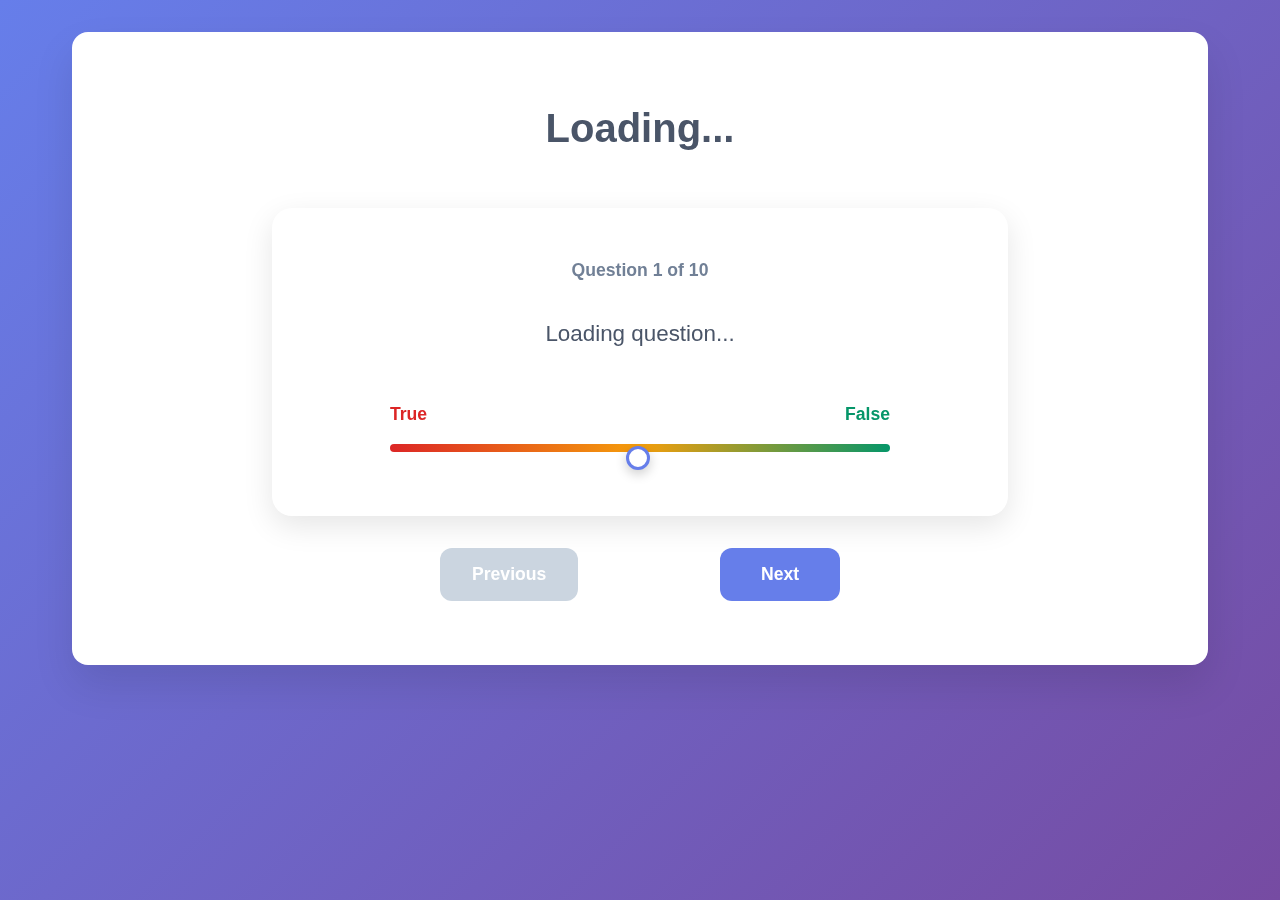
<file: audit.html>
<!DOCTYPE html>
<html lang="en">
<head>
    <meta charset="UTF-8">
    <meta name="viewport" content="width=device-width, initial-scale=1.0">
    <title>Life Skills Audit</title>
    <link rel="stylesheet" href="style.css">
    <link rel="stylesheet" href="slider-style.css">
</head>
<body>
    <div class="container">
        <main class="main-content">
            <div id="question-container">
                <div class="skill-header">
                    <h2 id="skill-name">Loading...</h2>
                </div>
                
                <div class="question-content">
                    <div class="question-number">Question <span id="current-question">1</span> of 10</div>
                    <div class="question-text" id="question-text">Loading question...</div>
                    
                    <div class="slider-container">
                        <div class="slider-labels">
                            <span class="label-left">True</span>
                            <span class="label-right">False</span>
                        </div>
                        <div class="slider-track">
                            <input type="range" id="slider" min="1" max="100" value="50" class="slider">
                            <div class="slider-thumb"></div>
                        </div>
                        <div class="slider-value" id="slider-value">50</div>
                    </div>
                </div>
                
                <div class="navigation">
                    <button id="prev-btn" class="nav-btn" disabled>Previous</button>
                    <button id="next-btn" class="nav-btn">Next</button>
                    <button id="finish-btn" class="nav-btn" style="display: none;">Finish</button>
                </div>
            </div>

            <div id="results-container" style="display: none;">
                <div class="results-header">
                    <h1 id="results-skill-name">Skill Completed</h1>
                </div>
                
                <div class="results-content">
                    <div class="results-stage-root" id="results-stage-root">Developmental Stage Connection</div>
                    <div class="results-score" id="results-score">Your Result</div>
                    <div class="results-range-text" id="results-range-text">Copy about the result</div>
                </div>
                
                <div class="results-navigation">
                    <button id="back-to-dashboard" class="nav-btn">Back to Dashboard</button>
                    <button id="retake-skill" class="retake-btn">Retake</button>
                </div>
            </div>
        </main>
    </div>

    <script src="audit-data.js?v=1.1.2"></script>
    <script src="skills-data.js?v=1.1.2"></script>
    <script src="slider-script.js?v=1.1.2"></script>
</body>
</html>
</file>
<file: style.css>
* {
    margin: 0;
    padding: 0;
    box-sizing: border-box;
}

body {
    font-family: -apple-system, BlinkMacSystemFont, 'Segoe UI', Roboto, Oxygen, Ubuntu, Cantarell, sans-serif;
    line-height: 1.6;
    color: #333;
    background: linear-gradient(135deg, #667eea 0%, #764ba2 100%);
    min-height: 100vh;
}

.container {
    max-width: 1200px;
    margin: 0 auto;
    padding: 2rem;
}

header {
    text-align: center;
    margin-bottom: 3rem;
}

.page-header {
    text-align: center;
    margin-bottom: 3rem;
}

.page-header h1 {
    font-size: 3rem;
    font-weight: 700;
    color: #1f2937;
    margin-bottom: 0.5rem;
    background: linear-gradient(135deg, #667eea 0%, #764ba2 100%);
    -webkit-background-clip: text;
    -webkit-text-fill-color: transparent;
    background-clip: text;
}

.page-header h2 {
    font-size: 1.5rem;
    font-weight: 400;
    color: #6b7280;
    text-transform: lowercase;
    letter-spacing: 0.05em;
}

h1 {
    font-size: 3rem;
    font-weight: 700;
    color: white;
    margin-bottom: 1rem;
    text-shadow: 0 2px 4px rgba(0,0,0,0.3);
}

.subtitle {
    font-size: 1.2rem;
    color: rgba(255,255,255,0.9);
    font-weight: 300;
}

.main-content {
    background: white;
    border-radius: 16px;
    padding: 2rem;
    box-shadow: 0 20px 40px rgba(0,0,0,0.1);
    backdrop-filter: blur(10px);
}

.welcome-section {
    text-align: center;
    margin-bottom: 2rem;
}

.welcome-section h2 {
    font-size: 2rem;
    color: #4a5568;
    margin-bottom: 1rem;
}

.welcome-section p {
    font-size: 1.1rem;
    color: #718096;
    max-width: 600px;
    margin: 0 auto;
}

.cta-button {
    display: inline-block;
    background: linear-gradient(135deg, #667eea 0%, #764ba2 100%);
    color: white;
    padding: 1rem 2rem;
    border-radius: 50px;
    text-decoration: none;
    font-weight: 600;
    font-size: 1.1rem;
    transition: all 0.3s ease;
    margin-top: 1.5rem;
    box-shadow: 0 4px 15px rgba(102, 126, 234, 0.4);
}

.cta-button:hover {
    transform: translateY(-2px);
    box-shadow: 0 8px 25px rgba(102, 126, 234, 0.6);
}

.skills-grid {
    display: grid;
    grid-template-columns: repeat(auto-fit, minmax(280px, 1fr));
    gap: 2rem;
    padding: 2rem 0;
}

.skill-card {
    background: white;
    padding: 3rem 2rem;
    border-radius: 20px;
    border: 2px solid #e2e8f0;
    transition: all 0.3s ease;
    cursor: pointer;
    position: relative;
    overflow: hidden;
    text-align: center;
    display: flex;
    flex-direction: column;
    align-items: center;
    justify-content: center;
    min-height: 200px;
}

.skill-card::before {
    content: '';
    position: absolute;
    top: 0;
    left: 0;
    right: 0;
    height: 4px;
    background: linear-gradient(135deg, #667eea 0%, #764ba2 100%);
    transform: scaleX(0);
    transition: transform 0.3s ease;
}

.skill-card:hover {
    transform: translateY(-8px);
    box-shadow: 0 20px 40px rgba(0, 0, 0, 0.1);
    border-color: #667eea;
}

.skill-card:hover::before {
    transform: scaleX(1);
}



.skill-card h4 {
    color: #4a5568;
    margin-bottom: 1.5rem;
    font-size: 1.3rem;
    font-weight: 600;
    margin-top: 0.5rem;
}

.skill-score {
    font-size: 1rem;
    font-weight: 600;
    color: white;
    margin-top: 1rem;
    padding: 0.75rem 1rem;
    border-radius: 12px;
    min-width: 120px;
    text-align: center;
    transition: all 0.3s ease;
    line-height: 1.3;
}

.skill-statement {
    font-size: 0.9rem;
    color: #6b7280;
    text-align: center;
    margin-top: 0.75rem;
    line-height: 1.4;
    font-style: italic;
    padding: 0 0.5rem;
    transition: all 0.3s ease;
}

.start-button {
    background: linear-gradient(135deg, #667eea 0%, #764ba2 100%);
    color: white;
    border: none;
    padding: 0.75rem 2rem;
    border-radius: 25px;
    font-size: 1rem;
    font-weight: 600;
    cursor: pointer;
    margin-top: 1rem;
    transition: all 0.3s ease;
    box-shadow: 0 4px 15px rgba(102, 126, 234, 0.3);
}

.start-button:hover {
    transform: translateY(-2px);
    box-shadow: 0 8px 25px rgba(102, 126, 234, 0.4);
}

.clear-data-section {
    text-align: center;
    margin-top: 3rem;
    padding-top: 2rem;
    border-top: 2px solid #e2e8f0;
}

.clear-data-button {
    background: #ef4444;
    color: white;
    border: none;
    padding: 1rem 2rem;
    border-radius: 12px;
    font-size: 1rem;
    font-weight: 600;
    cursor: pointer;
    transition: all 0.3s ease;
    box-shadow: 0 4px 15px rgba(239, 68, 68, 0.3);
}

.clear-data-button:hover {
    background: #dc2626;
    transform: translateY(-2px);
    box-shadow: 0 8px 25px rgba(239, 68, 68, 0.4);
}

@keyframes slideIn {
    from {
        transform: translateX(100%);
        opacity: 0;
    }
    to {
        transform: translateX(0);
        opacity: 1;
    }
}

@keyframes slideOut {
    from {
        transform: translateX(0);
        opacity: 1;
    }
    to {
        transform: translateX(100%);
        opacity: 0;
    }
}

footer {
    text-align: center;
    margin-top: 3rem;
    color: rgba(255,255,255,0.8);
    font-size: 0.9rem;
}

@media (max-width: 768px) {
    .container {
        padding: 1rem;
    }
    
    .page-header h1 {
        font-size: 2.5rem;
    }
    
    .page-header h2 {
        font-size: 1.2rem;
    }
    
    h1 {
        font-size: 2rem;
    }
    
    .main-content {
        padding: 1.5rem;
    }
    
    .skills-grid {
        grid-template-columns: 1fr;
    }
    
    .skill-card {
        padding: 1.5rem;
    }
    
    .skill-score {
        font-size: 0.9rem;
        padding: 0.6rem 0.8rem;
        min-width: 100px;
    }
    
    .skill-statement {
        font-size: 0.8rem;
        margin-top: 0.5rem;
    }
    
    .start-button {
        padding: 0.6rem 1.5rem;
        font-size: 0.9rem;
    }
    
    .clear-data-button {
        padding: 0.8rem 1.5rem;
        font-size: 0.9rem;
    }
    
    .clear-data-section {
        margin-top: 2rem;
        padding-top: 1.5rem;
    }
}
</file>
<file: slider-style.css>
/* Slider-based question interface */

#question-container {
    max-width: 800px;
    margin: 0 auto;
    padding: 2rem;
}

.skill-header {
    text-align: center;
    margin-bottom: 3rem;
}

.skill-header h2 {
    color: #4a5568;
    font-size: 2.5rem;
    font-weight: 700;
    margin: 0;
}

.question-content {
    background: white;
    border-radius: 20px;
    padding: 3rem;
    box-shadow: 0 10px 30px rgba(0, 0, 0, 0.1);
    margin-bottom: 2rem;
}

.question-number {
    text-align: center;
    color: #718096;
    font-size: 1.1rem;
    font-weight: 600;
    margin-bottom: 2rem;
}

.question-text {
    font-size: 1.4rem;
    color: #4a5568;
    line-height: 1.6;
    text-align: center;
    margin-bottom: 3rem;
    font-weight: 500;
}

.slider-container {
    max-width: 500px;
    margin: 0 auto;
}

.slider-labels {
    display: flex;
    justify-content: space-between;
    margin-bottom: 1rem;
    font-weight: 600;
    font-size: 1.1rem;
}

.label-left {
    color: #dc2626;
}

.label-right {
    color: #059669;
}

.slider-track {
    position: relative;
    height: 8px;
    background: linear-gradient(to right, #dc2626 0%, #f59e0b 50%, #059669 100%);
    border-radius: 4px;
    margin-bottom: 1rem;
}

.slider {
    width: 100%;
    height: 8px;
    -webkit-appearance: none;
    appearance: none;
    background: transparent;
    outline: none;
    position: relative;
    z-index: 2;
}

.slider::-webkit-slider-thumb {
    -webkit-appearance: none;
    appearance: none;
    width: 24px;
    height: 24px;
    background: white;
    border: 3px solid #667eea;
    border-radius: 50%;
    cursor: pointer;
    box-shadow: 0 4px 12px rgba(0, 0, 0, 0.2);
    transition: all 0.2s ease;
}

.slider::-webkit-slider-thumb:hover {
    transform: scale(1.1);
    box-shadow: 0 6px 16px rgba(0, 0, 0, 0.3);
}

.slider::-moz-range-thumb {
    width: 24px;
    height: 24px;
    background: white;
    border: 3px solid #667eea;
    border-radius: 50%;
    cursor: pointer;
    box-shadow: 0 4px 12px rgba(0, 0, 0, 0.2);
    transition: all 0.2s ease;
}

.slider::-moz-range-thumb:hover {
    transform: scale(1.1);
    box-shadow: 0 6px 16px rgba(0, 0, 0, 0.3);
}

.slider-value {
    display: none; /* Hide the score value from user */
}

.navigation {
    display: flex;
    justify-content: space-between;
    align-items: center;
    max-width: 400px;
    margin: 0 auto;
}

.nav-btn {
    background: #667eea;
    color: white;
    border: none;
    padding: 1rem 2rem;
    border-radius: 12px;
    font-size: 1.1rem;
    font-weight: 600;
    cursor: pointer;
    transition: all 0.3s ease;
    min-width: 120px;
}

.nav-btn:hover:not(:disabled) {
    background: #5a67d8;
    transform: translateY(-2px);
    box-shadow: 0 8px 20px rgba(102, 126, 234, 0.3);
}

.nav-btn:disabled {
    background: #cbd5e0;
    cursor: not-allowed;
    transform: none;
    box-shadow: none;
}

#finish-btn {
    background: #059669;
}

#finish-btn:hover:not(:disabled) {
    background: #047857;
    box-shadow: 0 8px 20px rgba(5, 150, 105, 0.3);
}

/* Responsive design */
@media (max-width: 768px) {
    #question-container {
        padding: 1rem;
    }
    
    .question-content {
        padding: 2rem 1.5rem;
    }
    
    .skill-header h2 {
        font-size: 2rem;
    }
    
    .question-text {
        font-size: 1.2rem;
    }
    
    .slider-labels {
        font-size: 1rem;
    }
    
    .navigation {
        flex-direction: column;
        gap: 1rem;
    }
    
    .nav-btn {
        width: 100%;
        max-width: 200px;
    }
    
    .results-score {
        font-size: 1.3rem;
        padding: 0.8rem 1.5rem;
        min-width: 150px;
    }
    
    .results-stage-root {
        font-size: 0.8rem;
        padding: 0 0.5rem;
        margin-bottom: 1rem;
    }
    
    .results-range-text {
        font-size: 1rem;
        padding: 1rem;
    }
}

/* Results Screen Styles */
#results-container {
    text-align: center;
    padding: 2rem;
}

.results-header h2 {
    color: #4a5568;
    font-size: 2rem;
    margin-bottom: 2rem;
    font-weight: 600;
}

.results-content {
    margin-bottom: 3rem;
}

.results-score {
    font-size: 1.5rem;
    font-weight: 600;
    color: white;
    padding: 1rem 2rem;
    border-radius: 12px;
    min-width: 200px;
    text-align: center;
    margin: 0 auto 1.5rem;
    display: inline-block;
    transition: all 0.3s ease;
}

.results-stage-root {
    font-size: 0.9rem;
    color: #9ca3af;
    text-align: center;
    line-height: 1.4;
    font-style: italic;
    padding: 0 1rem;
    max-width: 600px;
    margin: 0 auto 1.5rem;
    border-left: 3px solid #e5e7eb;
    padding-left: 1rem;
}

.results-range-text {
    font-size: 1.1rem;
    color: #374151;
    text-align: center;
    line-height: 1.6;
    padding: 1.5rem;
    max-width: 600px;
    margin: 0 auto;
    background: #f9fafb;
    border-radius: 12px;
    border: 1px solid #e5e7eb;
}

.results-navigation {
    margin-top: 2rem;
}

#back-to-dashboard {
    background: linear-gradient(135deg, #667eea 0%, #764ba2 100%);
    color: white;
    border: none;
    padding: 1rem 2rem;
    border-radius: 25px;
    font-size: 1.1rem;
    font-weight: 600;
    cursor: pointer;
    transition: all 0.3s ease;
    box-shadow: 0 4px 15px rgba(102, 126, 234, 0.3);
}

#back-to-dashboard:hover {
    transform: translateY(-2px);
    box-shadow: 0 8px 25px rgba(102, 126, 234, 0.4);
}
</file>
